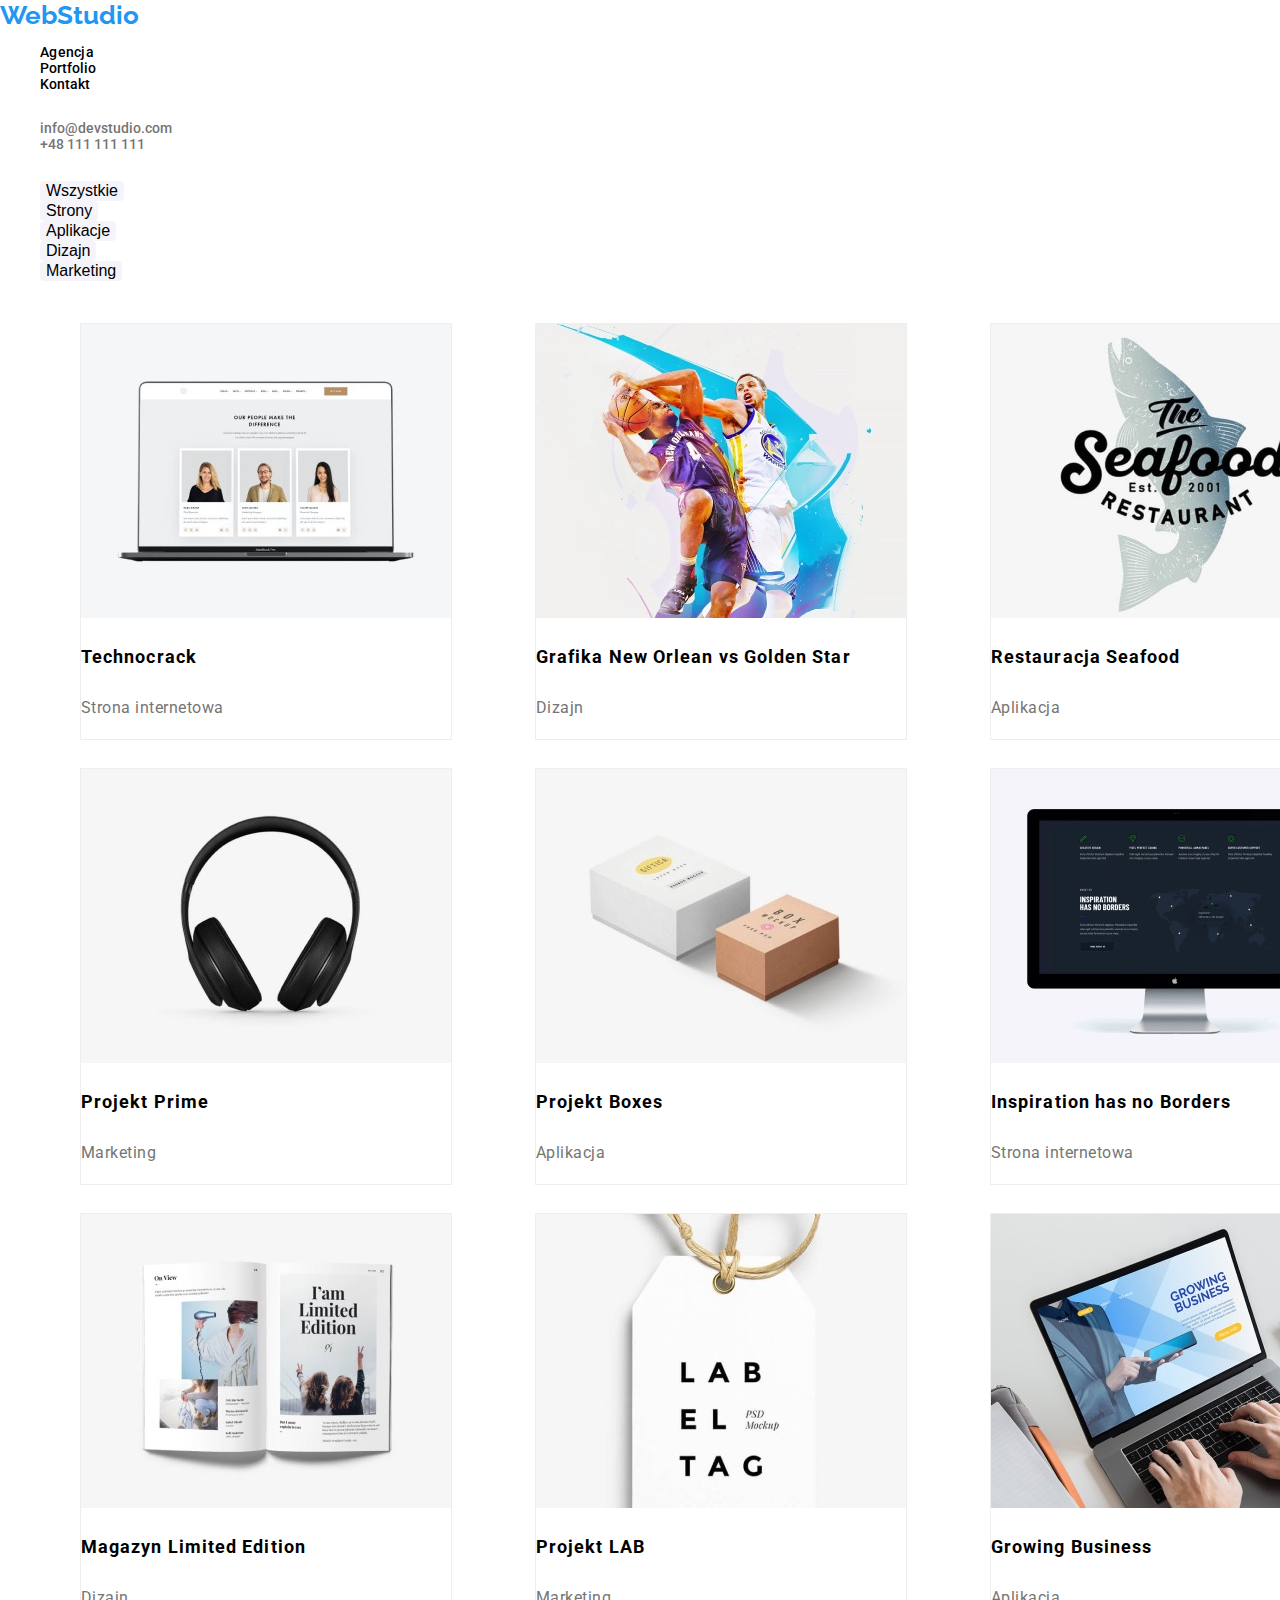
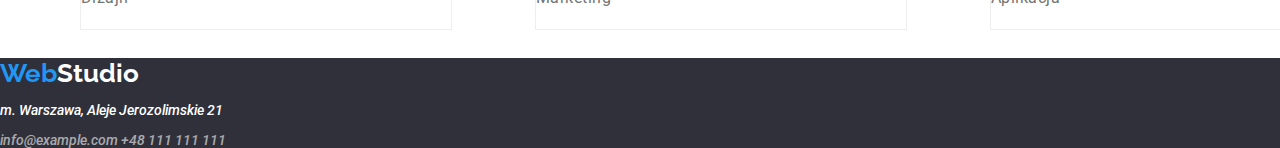
<file: portfolio.html>
<!DOCTYPE html>
<html lang="en">
  <head>
    <meta charset="UTF-8" />
    <meta http-equiv="X-UA-Compatible" content="IE=edge" />
    <meta name="viewport" content="width=device-width, initial-scale=1.0" />
    <link rel="stylesheet" href="style/style.css" />
    <link rel="preconnect" href="https://fonts.googleapis.com" />
    <link rel="preconnect" href="https://fonts.gstatic.com" crossorigin />
    <link
      href="https://fonts.googleapis.com/css2?family=Raleway:wght@700&family=Roboto:wght@400;500;700;900&display=swap"
      rel="stylesheet"
    />
    <title>Portfolio</title>
  </head>
  <body>
    <header>
      <div class="first_div">
        <a class="nav" href="./index.html"
          ><span class="first_color">Web</span>Studio</a
        >
        <nav>
          <ul class="list">
            <li><a class="agency" href="./Agencja">Agencja</a></li>
            <li>
              <a class="portfolio" href="./portfolio.html">Portfolio</a>
            </li>
            <li><a class="contact" href="./Kontakt">Kontakt</a></li>
          </ul>
        </nav>
        <ul class="list">
          <li>
            <a class="mail_head" href="mailto:info@devstudio.com">
              info@devstudio.com</a
            >
          </li>
          <li>
            <a class="tel_head" href="tel:+48111111111"> +48 111 111 111</a>
          </li>
        </ul>
      </div>
    </header>
    <main class="main_portfolio">
      <nav>
        <ul class="navi_buttons">
          <li class="secondary_button1">
            <button class="button1" type="button">Wszystkie</button>
          </li>
          <li class="secondary_button2">
            <button class="button2" type="button">Strony</button>
          </li>
          <li class="secondary_button3">
            <button class="button3" type="button">Aplikacje</button>
          </li>
          <li class="secondary_button4">
            <button class="button4" type="button">Dizajn</button>
          </li>
          <li class="secondary_button5">
            <button class="button5" type="button">Marketing</button>
          </li>
        </ul>
      </nav>
      <ul class="navi_img">
        <li>
          <figure class="portfolio_box">
            <img src="./images/image10.jpg" alt="laptop" />
            <figcaption>
              <p class="designation">Technocrack</p>
              <p class="section">Strona internetowa</p>
            </figcaption>
          </figure>
        </li>
        <li>
          <figure class="portfolio_box">
            <img src="./images/image11.jpg" alt="basketball match" />
            <figcaption>
              <p class="designation">Grafika New Orlean vs Golden Star</p>
              <p class="section">Dizajn</p>
            </figcaption>
          </figure>
        </li>
        <li>
          <figure class="portfolio_box">
            <img src="./images/image12.jpg" alt="logo restaurant" />
            <figcaption>
              <p class="designation">Restauracja Seafood</p>
              <p class="section">Aplikacja</p>
            </figcaption>
          </figure>
        </li>
        <li>
          <figure class="portfolio_box">
            <img src="./images/image13.jpg" alt="headphones" />
            <figcaption>
              <p class="designation">Projekt Prime</p>
              <p class="section">Marketing</p>
            </figcaption>
          </figure>
        </li>
        <li>
          <figure class="portfolio_box">
            <img src="./images/image14.jpg" alt="boxes" />
            <figcaption>
              <p class="designation">Projekt Boxes</p>
              <p class="section">Aplikacja</p>
            </figcaption>
          </figure>
        </li>
        <li>
          <figure class="portfolio_box">
            <img src="./images/image15.jpg" alt="screen" />
            <figcaption>
              <p class="designation">Inspiration has no Borders</p>
              <p class="section">Strona internetowa</p>
            </figcaption>
          </figure>
        </li>
        <li>
          <figure class="portfolio_box">
            <img src="./images/image16.jpg" alt="book" />
            <figcaption>
              <p class="designation">Magazyn Limited Edition</p>
              <p class="section">Dizajn</p>
            </figcaption>
          </figure>
        </li>
        <li>
          <figure class="portfolio_box">
            <img src="./images/image17.jpg" alt="labeltag" />
            <figcaption>
              <p class="designation">Projekt LAB</p>
              <p class="section">Marketing</p>
            </figcaption>
          </figure>
        </li>
        <li>
          <figure class="portfolio_box">
            <img src="./images/image18.jpg" alt="writter" />
            <figcaption>
              <p class="designation">Growing Business</p>
              <p class="section">Aplikacja</p>
            </figcaption>
          </figure>
        </li>
      </ul>
    </main>
    <footer class="footer">
      <a class="second_logo" href="/"
        ><span class="first_color">Web</span>Studio</a
      >
      <address class="adress_footer">
        <p>m. Warszawa, Aleje Jerozolimskie 21</p>
        <a href="mailto:info@example.com">info@example.com</a>
        <a href="tel:+48111111111"> +48 111 111 111</a>
      </address>
    </footer>
  </body>
</html>
</file>
<file: style/style.css>
body {
  width: 1600px;
  padding: 0;
  margin: 0;
  font-family: "Roboto";
  font-weight: 500;
  font-size: 14px;
}

:root {
  --brand-color: #2196f3;
  --background: #2f303a;
  --background2: #f5f4fa;
  --change-hover: #2196f3;
  --background_buttons: #f5f4fa;
}
/*  start hover/focus section */
.first_div a:hover,
.footer a:hover,
.first_div a:focus,
.footer a:focus {
  color: var(--change-hover);
}

button:hover,
button:focus {
  background-color: var(--change-hover);
  color: white;
  cursor: pointer;
}
/* end hover/focus section */
.list,
.lorem_list,
.list_img,
.list_header,
.list_crew,
.navi_buttons,
.navi_img li,
a {
  list-style: none;
  text-decoration: none;
  color: black;
  display: inline-block;
}
.secondary_header {
  height: 600px;
  width: 1600px;

  top: 80px;
  background-color: var(--background);
}

.nav {
  text-decoration: none;
  font-size: 26px;
  font-weight: 700;
  font-family: "raleway";
}

.agency {
  font-size: 14px;
  line-height: 16px;
  letter-spacing: 0.02em;
}

.portfolio {
  text-decoration: none;
}

.contact {
  text-decoration: none;
}

.mail_head {
  color: #757575;
  line-height: 16.41px;
  letter-spacing: 2%;
}

.tel_head {
  color: #757575;
  line-height: 16.41px;
  letter-spacing: 2%;
}

.head_heading {
  color: white;
  font-weight: 900;
  font-size: 44px;
  letter-spacing: 6px;
}

.button {
  box-shadow: 0px 4px 4px 0px rgba(0, 0, 0, 0.15);
  background: var(--brand-color);
  cursor: pointer;
}

.order {
  color: white;
  font-family: "roboto";
  font-weight: 700;
  font-size: 16px;
}

.first_color {
  color: var(--brand-color);
}

.background_crew {
  background-color: var(--background2);
}

.crew_img2,
.crew_img1,
.crew_img3,
.crew_img4 {
  background-color: white;
  border-radius: 4px;
  box-shadow: 0px 2px 1px 0px rgba(0, 0, 0, 0.2);
  box-shadow: 0px 1px 1px 0px rgba(0, 0, 0, 0.14);
  box-shadow: 0px 1px 3px 0px rgba(0, 0, 0, 0.12);
  width: 270px;
  height: 368px;
}

.h2 {
  font-family: "Roboto";
  font-size: 36px;
  font-weight: 700;
  line-height: 42px;
  letter-spacing: 0.03em;
  text-align: center;
}

.footer {
  background-color: var(--background);
}

.second_logo {
  color: white;
  text-decoration: none;
  font-size: 26px;
  font-weight: 700;
  font-family: "raleway";
}

.adress_footer > p {
  color: white;
}

.adress_footer > a {
  color: #ffffff99;
}

.button1 {
  font-size: 16px;
  background-color: var(--background_buttons);
  border-radius: 4px;
  border-style: none;
  font-weight: 500;
}

.button2 {
  font-size: 16px;
  background-color: var(--background_buttons);
  border-radius: 4px;
  border-style: none;
  font-weight: 500;
}

.button3 {
  font-size: 16px;
  background-color: var(--background_buttons);
  border-radius: 4px;
  border-style: none;
  font-weight: 500;
}

.button4 {
  font-size: 16px;
  background-color: var(--background_buttons);
  border-radius: 4px;
  border-style: none;
  font-weight: 500;
}

.button5 {
  font-size: 16px;
  background-color: var(--background_buttons);
  border-radius: 4px;
  border-style: none;
  font-weight: 500;
}

.lorem_list h4 {
  font: size 14px;
  font-weight: 700;
  line-height: 16.41px;
  letter-spacing: 3%;
}

.lorem_list p {
  font-weight: 400;
  line-height: 24px;
  letter-spacing: 3%;
  text-align: left;
  color: #757575;
}

.name {
  font-family: "Roboto";
  font-size: 16px;
  font-weight: 500;
  line-height: 19px;
  letter-spacing: 0.03em;
  text-align: center;
}

.workplace {
  font-family: "Roboto";
  font-size: 16px;
  font-weight: 400;
  line-height: 19px;
  letter-spacing: 0.03em;
  text-align: center;
  color: #757575;
}

.designation {
  font-family: "Roboto";
  font-size: 18px;
  font-weight: 700;
  line-height: 36px;
  letter-spacing: 0.06em;
  text-align: left;
  font-style: normal;
}

.section {
  font-family: "Roboto";
  font-size: 16px;
  font-weight: 400;
  line-height: 30px;
  letter-spacing: 0.03em;
  text-align: left;
  color: #757575;
  font-style: normal;
}

.portfolio_box {
  border: 1px solid rgba(238, 238, 238, 1);
}
</file>
